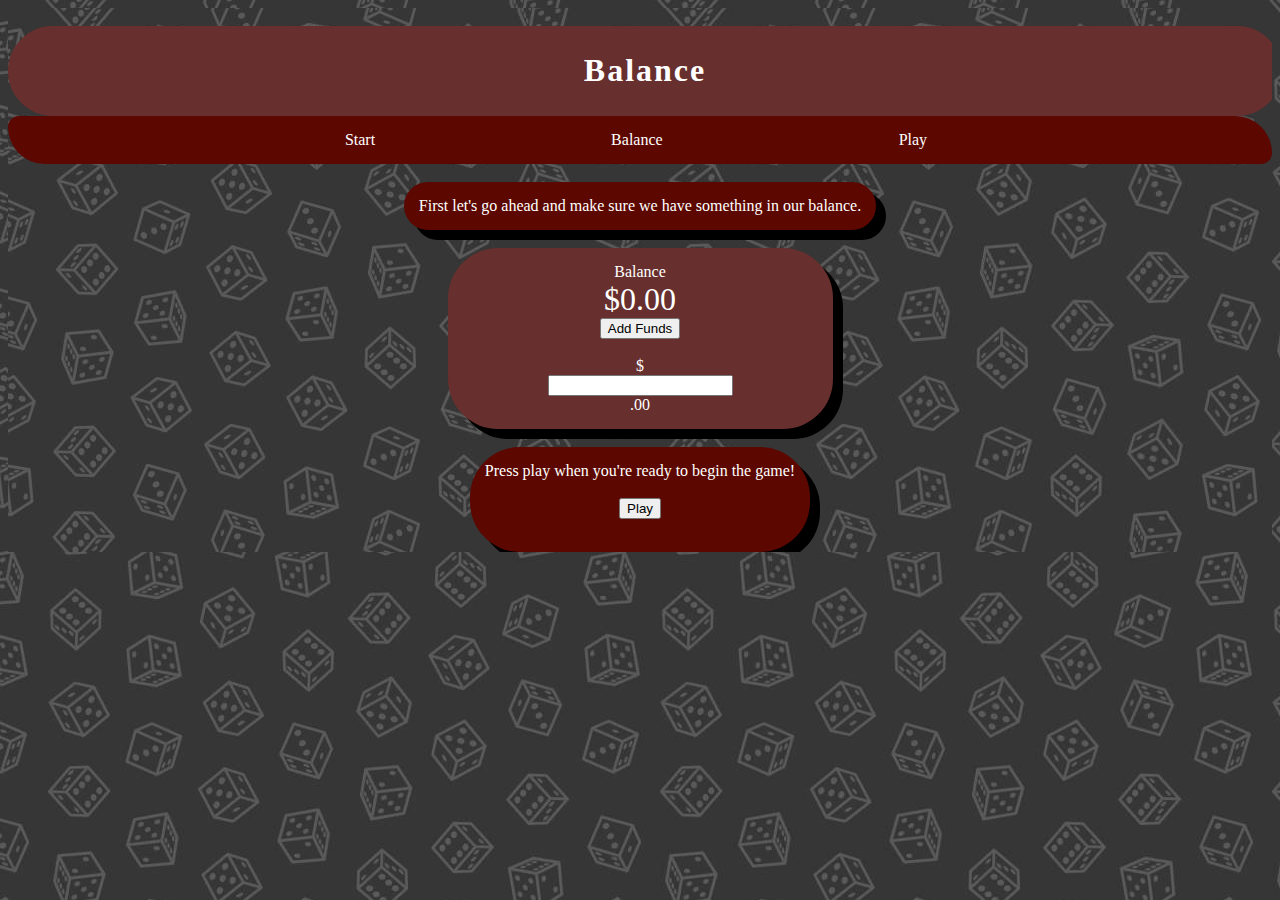
<file: balance.html>
<!DOCTYPE html>
<html>

<head>
  <meta charset="utf-8">
  <meta name="viewport" content="width=device-width">
  <title>Dice Game</title>
  <link href="https://cdn.jsdelivr.net/npm/bootstrap@5.3.0-alpha1/dist/css/bootstrap.min.css" rel="stylesheet"
    integrity="sha384-GLhlTQ8iRABdZLl6O3oVMWSktQOp6b7In1Zl3/Jr59b6EGGoI1aFkw7cmDA6j6gD" crossorigin="anonymous">
  <link href="style.css" rel="stylesheet" type="text/css" />
</head>
<!-- Onload function found on -->
<!-- https://www.w3schools.com/jsref/event_onload.asp -->

<body onload="existingFunds()">
  <br>
  <header>
    <h1>Balance</h1>
  </header>

  <nav>
    <div id="navigation">
      <a href="index.html" class="navButton"> Start</a> &nbsp;
      <a href="balance.html" class="navButton"> Balance</a> &nbsp;
      <a href="play.html" class="navButton"> Play</a> &nbsp;
    </div>
  </nav>

  <br>

  <div id="container">
    <div id="gameArea">
      First let's go ahead and make sure we have something in our balance.
    </div>
  </div>

  <br>
  <div id="container">
    <div id="balances">
      Balance <br>
      <div id="moneyContainer">
        $
        <div id="moneyChanger">
          0
        </div>
        .00
      </div>
      <br>
      <button type="button" class="btn btn-secondary" onclick="addFunds()">Add Funds</button>
      <br><br>
      <div class="input-group mb-3">
        <div class="input-group-prepend">
          <span class="input-group-text">$</span>
        </div>
        <input type="text" class="form-control" id="moneyField" aria-label="Amount (to the nearest dollar)">
        <div class="input-group-append">
          <span class="input-group-text">.00</span>
        </div>
      </div>
    </div>
    <br>

  </div>

  <br>

  <div id="container">
    <div id="gameArea">
      Press play when you're ready to begin the game!
      <br><br>
      <button onclick="redirectPlay()" type="button" class="btn btn-secondary">Play</button>
      <br><br>
    </div>
  </div>


  <script src="script.js"></script>
</body>

</html>
</file>
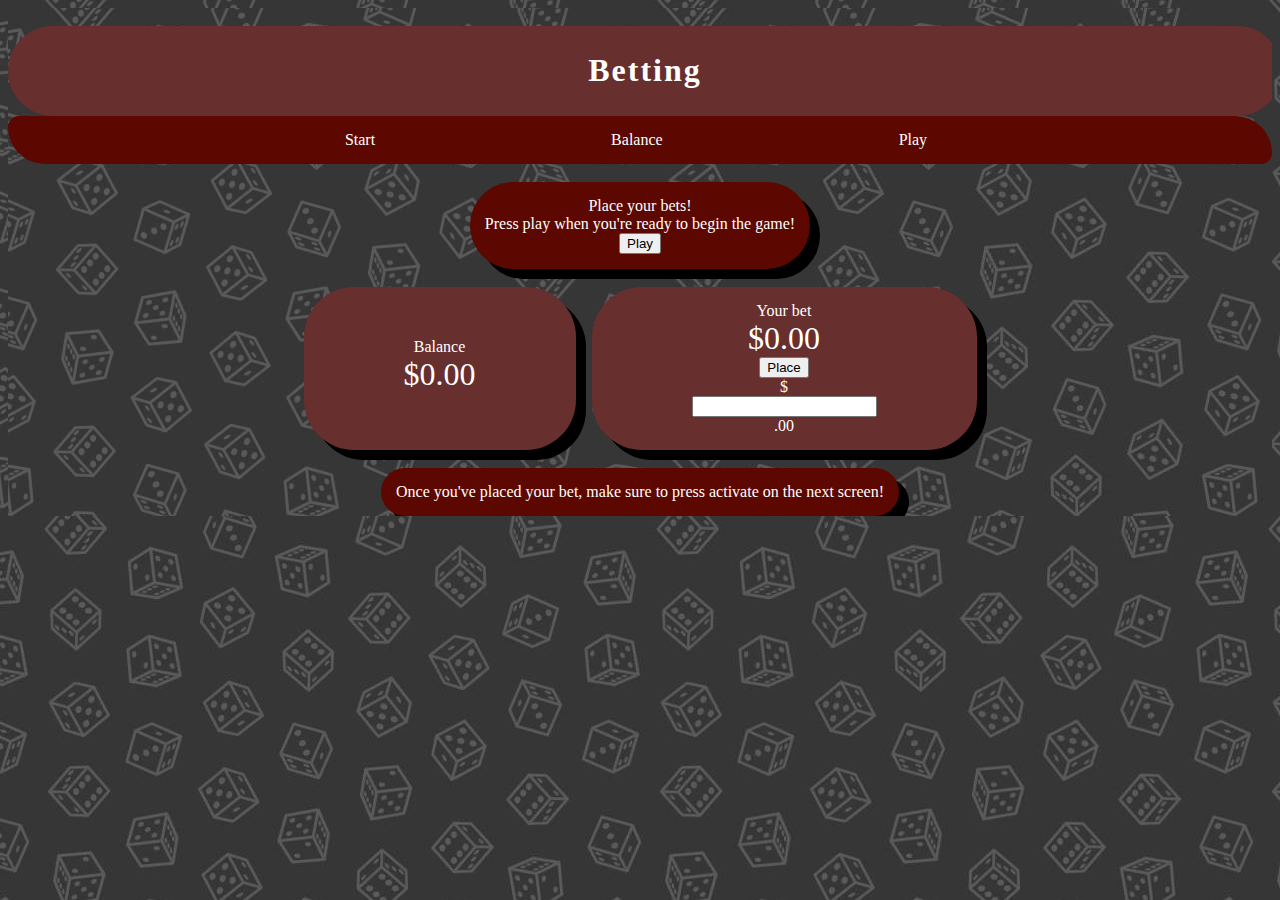
<file: betting.html>
<!DOCTYPE html>
<html>

<head>
  <meta charset="utf-8">
  <meta name="viewport" content="width=device-width">
  <title>Dice Game</title>
  <link href="https://cdn.jsdelivr.net/npm/bootstrap@5.3.0-alpha1/dist/css/bootstrap.min.css" rel="stylesheet"
    integrity="sha384-GLhlTQ8iRABdZLl6O3oVMWSktQOp6b7In1Zl3/Jr59b6EGGoI1aFkw7cmDA6j6gD" crossorigin="anonymous">
  <link href="style.css" rel="stylesheet" type="text/css" />
</head>
<!-- Onload function found on -->
<!-- https://www.w3schools.com/jsref/event_onload.asp -->

<body onload="existingFunds()">
  <br>
  <header>
    <h1>Betting</h1>
  </header>

  <nav>
    <div id="navigation">
      <a href="index.html" class="navButton"> Start</a> &nbsp;
      <a href="balance.html" class="navButton"> Balance</a> &nbsp;
      <a href="play.html" class="navButton"> Play</a> &nbsp;
    </div>
  </nav>

  <br>

  <div id="container">
    <div id="gameArea">
      Place your bets!
      <br>
      Press play when you're ready to begin the game!
      <br>
      <button onclick="redirectPlay();storeBet()" type="button" class="btn btn-secondary">Play</button>
      <br>
    </div>
  </div>

  <br>
  <div id="container">
    <div id="balances">
      <br><br>Balance <br>
      <div id="moneyContainer">
        $
        <div id="moneyChanger">
          0
        </div>
        .00
      </div>
      <br>
    </div>

    <br>&nbsp;&nbsp;&nbsp;&nbsp;
    <div id="balances">
      Your bet
      <br>
      <div id="moneyContainer">
        $
        <div id="betChanger">
          0
        </div>
        .00
      </div>
      <br>
      <button type="button" class="btn btn-secondary" onclick="addBets()">Place</button>
      <div class="input-group mb-3">
        <div class="input-group-prepend">
          <span class="input-group-text">$</span>
        </div>
        <input type="text" class="form-control" id="betField" aria-label="Amount (to the nearest dollar)">
        <div class="input-group-append">
          <span class="input-group-text">.00</span>
        </div>

      </div>

    </div>
  </div>

  <br>
  <div id="container">
    <div id="gameArea">
      Once you've placed your bet, make sure to press activate on the next screen!
    </div>

  </div>




  <script src="script.js"></script>
</body>

</html>
</file>
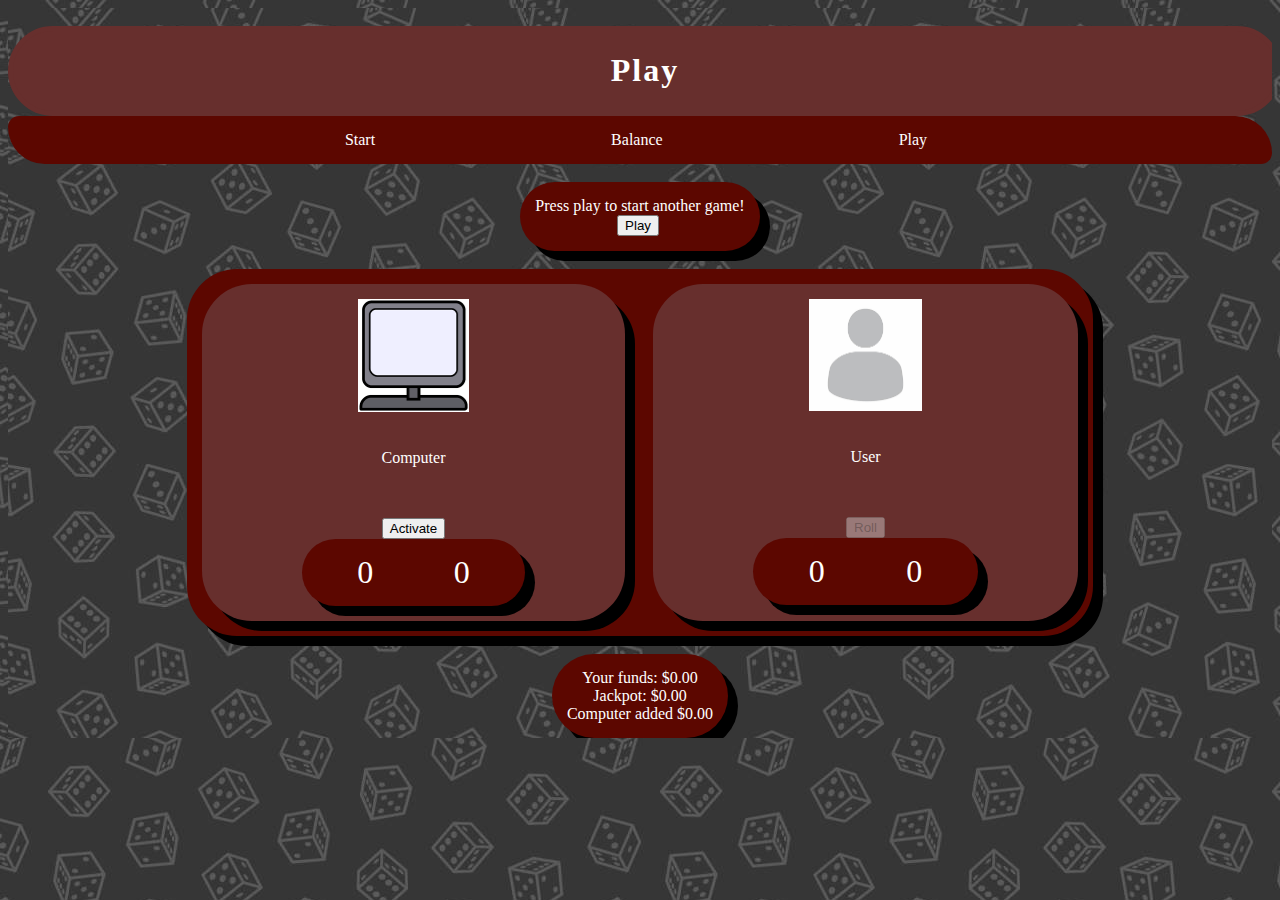
<file: play.html>
<!DOCTYPE html>
<html>

<head>
  <meta charset="utf-8">
  <meta name="viewport" content="width=device-width">
  <title>Dice Game</title>
  <link href="https://cdn.jsdelivr.net/npm/bootstrap@5.3.0-alpha1/dist/css/bootstrap.min.css" rel="stylesheet"
    integrity="sha384-GLhlTQ8iRABdZLl6O3oVMWSktQOp6b7In1Zl3/Jr59b6EGGoI1aFkw7cmDA6j6gD" crossorigin="anonymous">
  <link href="style.css" rel="stylesheet" type="text/css" />
</head>

<body onload="playFunds();compAndBet()">
  <br>
  <header>
    <h1>Play</h1>
  </header>

  <nav>
    <div id="navigation">
      <a href="index.html" class="navButton"> Start</a> &nbsp;
      <a href="balance.html" class="navButton"> Balance</a> &nbsp;
      <a href="play.html" class="navButton"> Play</a> &nbsp;
    </div>
  </nav>
  <br>
  <div id="container">
    <div id="gameArea">
      Press play to start another game!
      <br>
      <button onclick="playButton()" id="playButton" type="button" class="btn btn-secondary">Play</button>&nbsp;
    </div>
  </div>
  <br>
  <div id="container">

    <div id="compVuser">
      <div id="compUser">
        <img src="img/computer.png" alt="Computer">
        <br><br>
        <div id="compName">
          Computer
        </div>
        <br><br>
        <button onclick="compButton()" id="compButton" type="button" class="btn btn-secondary">Activate</button>
        <br>
        <div id="diceContainer">
          <div id="compDice1">0</div>
          <div id="compDice2">0</div>
        </div>
      </div>
      &nbsp;&nbsp;&nbsp;&nbsp;&nbsp;&nbsp;&nbsp;
      <div id="compUser">
        <img src="img/user.png" alt="User">
        <br><br>
        <div id="userName">
          User
        </div>
        <br><br>
        <button onclick="rollButton();imageLoad()" id="rollButton" type="button" class="btn btn-secondary" disabled>Roll</button>
        <br>
        <div id="diceContainer">
          <div id="userDice1">0</div>
          <div id="userDice2">0</div>
        </div>
      </div>
      <br><br>
    </div>
  </div>
  <br>
  <div id="container">
    
    
    <div id="gameArea">
      Your funds: $<div id="funds">0</div>.00
      <br>
      Jackpot: $<div id="jackpot">0</div>.00
      <br>
      <div id="newContainer">
        Computer added $<div id="compFunds">0</div>.00
        <br>
      </div>
    </div>
    
  </div>




  <script src="script.js"></script>
</body>

</html>
</file>
<file: style.css>
html, body {
/*   height: 100%; */
/*   width: 100%; */
  background-color: black;
  color: white;
  background-image: url("img/dice.jpg");
  overflow-x: hidden;
}
h1 {
  text-align: center;
}
header {
  border-radius: 200px;
  border: 5px solid #672f2d;
  background-color: #672f2d;
  width: 100%;
  letter-spacing: 2px;
  cursor: progress;
}
nav {
	text-align: center;
	padding: 15px; 
  border-radius: 15px 50px;
}
nav a {
	padding: 12px;
  margin: 100px;
	border-radius: 15px;
	color: white;
	text-decoration: none;
}
.navButton:hover {
	background-color: #b51a00;
}
nav {
  border: 100px;
	background-color: #5c0700;
  display: flex; 
  align-items: center;
  justify-content: center;
}
#container, #diceContainer, #compVuser {
  display: flex;
  
}
#container, #diceContainer{
  justify-content: center;
}
#gameArea, #compVuser, #balances, #compUser, #diceContainer {
  border-radius: 50px;
  padding: 15px;
  text-align: center;
  background-color: #5c0700;
  box-shadow: 10px 10px black;
}
#balances, #compUser {
  padding-left: 100px;
  padding-right: 100px;
  background-color: #672f2d;
}
#moneyContainer, #diceContainer {
  font-size: xx-large;
}
#moneyContainer, #funds, #jackpot, #newContainer {
  display: inline-flex;
}
#compUser, #diceContainer{
  justify-content: space-around;
}
img {
  width: 50%;
  cursor: progress;
}
#compName, #userName {
  padding: 15px;
  cursor: progress;
}
#newImage, #newImage2 {
  width: 50%;
  height: 4%;
  vertical-align: center;
}
#newContainer{
  justify-content: space-around;
}
#strike{
  text-decoration: line-through;
}
#quoter{
  quotes: "«" "»";
}
</file>
